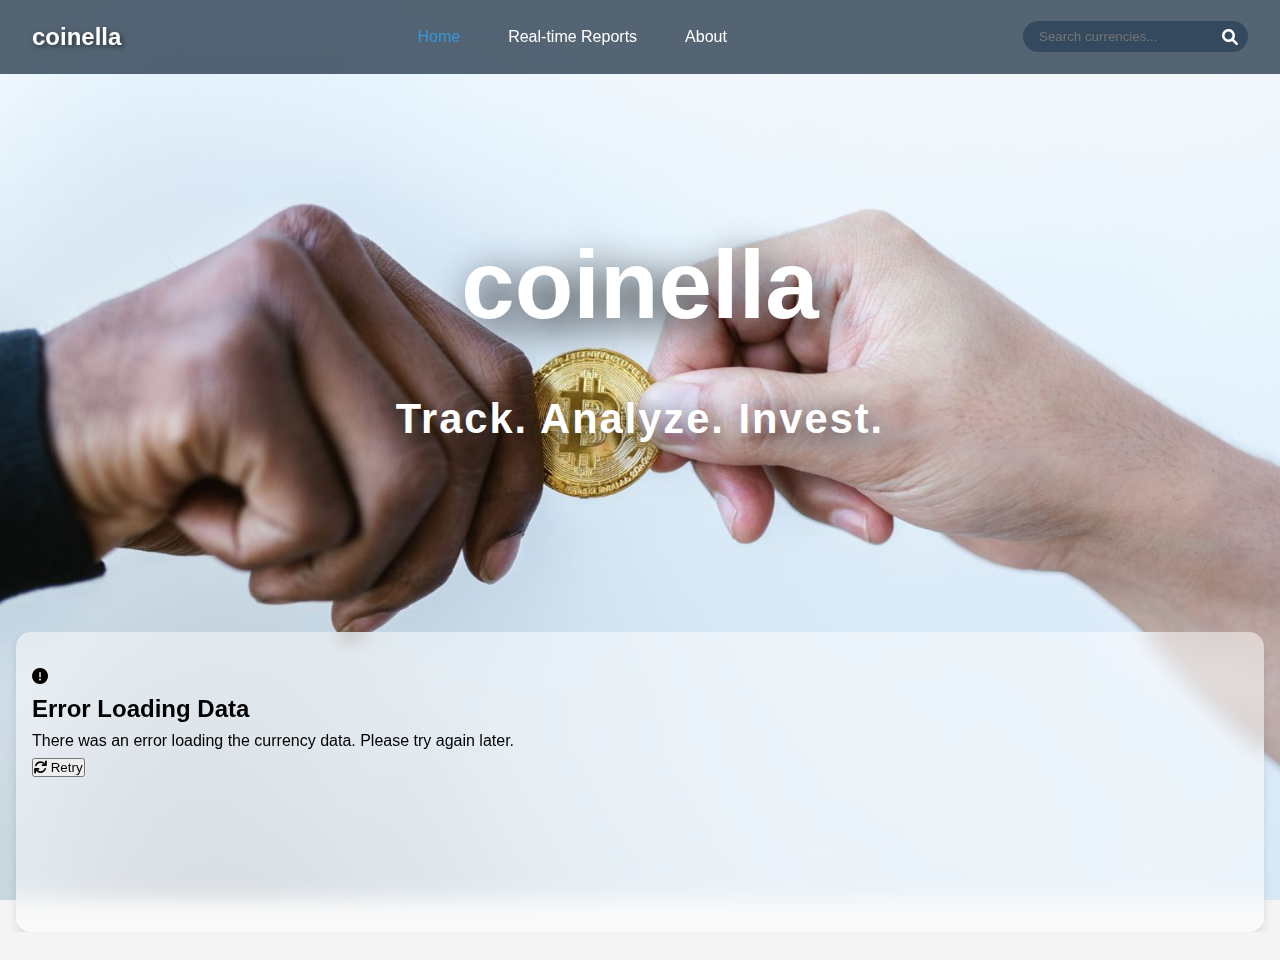
<file: index.html>
<!DOCTYPE html>
<html lang="en">
<head>
    <meta charset="UTF-8">
    <meta name="viewport" content="width=device-width, initial-scale=1.0">
    <title>Coinella - Cryptocurrency Information</title>
    <link rel="stylesheet" href="css/styles.css">
    <link rel="stylesheet" href="https://cdnjs.cloudflare.com/ajax/libs/font-awesome/6.0.0/css/all.min.css">
</head>
<body>
    <!-- Navbar -->
    <nav class="navbar">
        <div class="nav-brand">coinella</div>
        <div class="nav-links">
            <a href="index.html" class="active">Home</a>
            <a href="reports.html">Real-time Reports</a>
            <a href="about.html">About</a>
        </div>
        <div class="search-container">
            <input type="search" id="searchInput" placeholder="Search currencies...">
            <i class="fas fa-search"></i>
        </div>
    </nav>

    <!-- Parallax Header -->
    <header class="parallax-header">
        <h1>coinella</h1>
        <p class="header-tagline">Track. Analyze. Invest.</p>
    </header>

    <!-- Main Content -->
    <main class="container">
        <div id="currencyCards" class="currency-grid">
            <!-- Currency cards will be dynamically inserted here -->
        </div>
    </main>

    <!-- Dialog Box Template -->
    <div id="dialogBox" class="dialog-box">
        <div class="dialog-content">
            <h3>Maximum Currencies Reached</h3>
            <p>You can only select up to 5 currencies. Please deselect one to add another.</p>
            <div id="selectedCurrencies"></div>
            <button id="closeDialog">Close</button>
        </div>
    </div>

    <script src="js/main.js"></script>
</body>
</html>
</file>
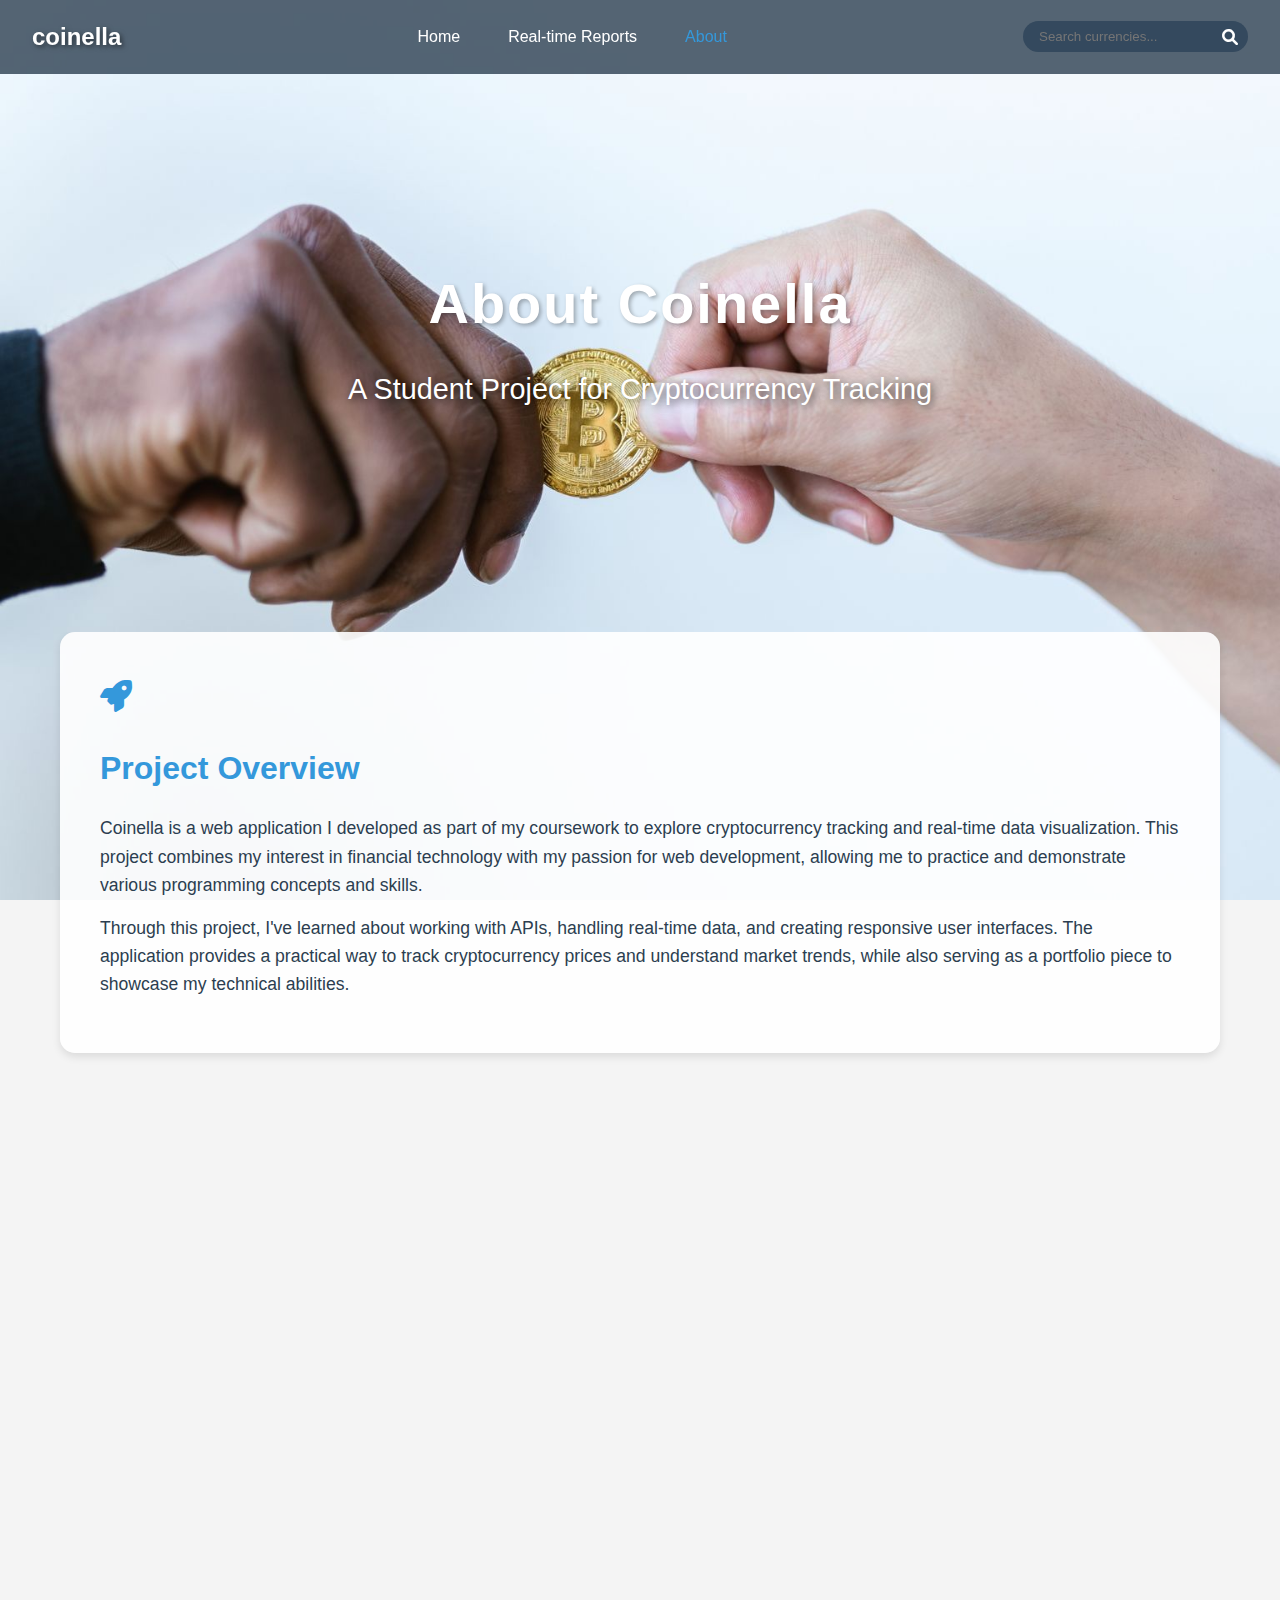
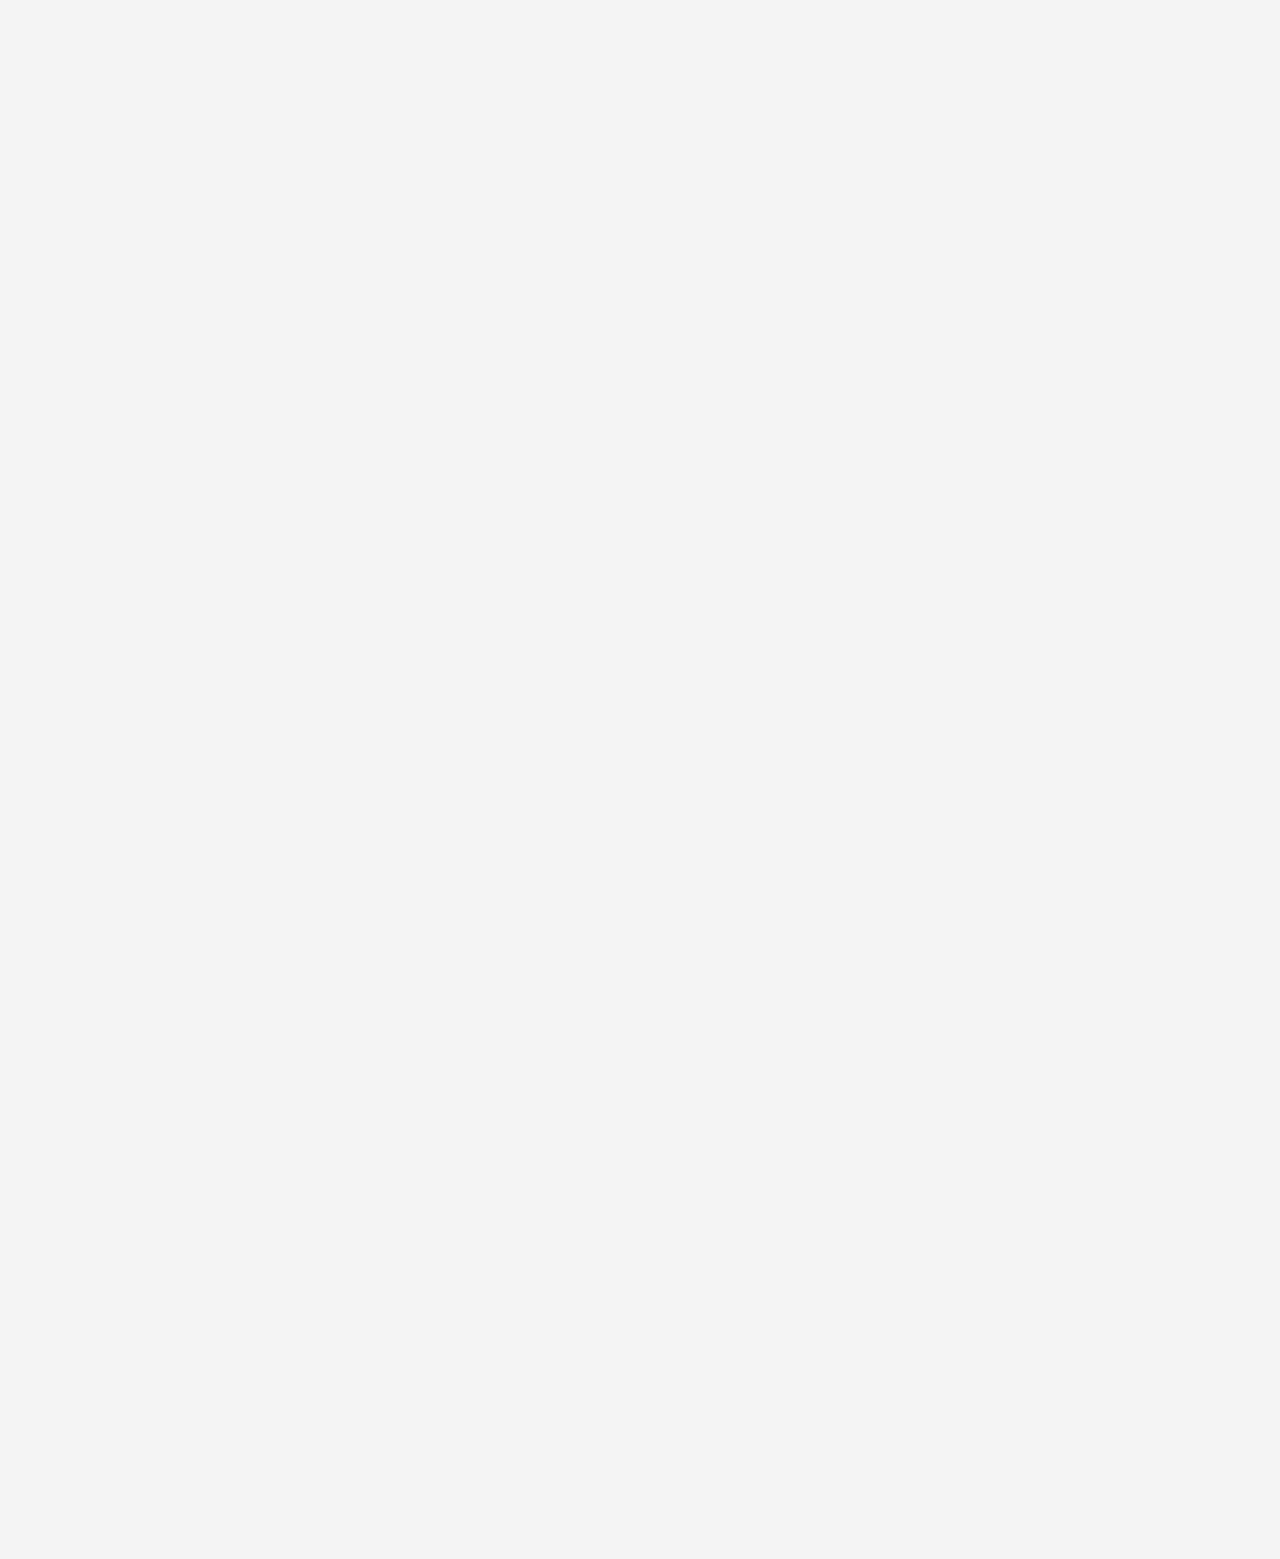
<file: about.html>
<!DOCTYPE html>
<html lang="en">
<head>
    <meta charset="UTF-8">
    <meta name="viewport" content="width=device-width, initial-scale=1.0">
    <title>About - Coinella</title>
    <link rel="stylesheet" href="css/styles.css">
    <link rel="stylesheet" href="css/about.css">
    <link rel="stylesheet" href="https://cdnjs.cloudflare.com/ajax/libs/font-awesome/6.0.0/css/all.min.css">
    <link href="https://fonts.googleapis.com/css2?family=Poppins:wght@300;400;500;600;700&display=swap" rel="stylesheet">
</head>
<body>
    <!-- Navbar -->
    <nav class="navbar">
        <div class="nav-brand">coinella</div>
        <div class="nav-links">
            <a href="index.html">Home</a>
            <a href="reports.html">Real-time Reports</a>
            <a href="about.html" class="active">About</a>
        </div>
        <div class="search-container">
            <input type="search" id="searchInput" placeholder="Search currencies...">
            <i class="fas fa-search"></i>
        </div>
    </nav>

    <!-- Hero Section -->
    <section class="parallax-header about-hero">
        <div class="hero-content">
            <h1 class="header-tagline animate-on-scroll">About Coinella</h1>
            <p class="header-description animate-on-scroll">A Student Project for Cryptocurrency Tracking</p>
        </div>
    </section>

    <!-- Main Content -->
    <main class="container">
        <div class="about-content">
            <!-- Project Description Section -->
            <section class="about-section card animate-on-scroll">
                <div class="section-icon">
                    <i class="fas fa-rocket"></i>
                </div>
                <h2>Project Overview</h2>
                <p>
                    Coinella is a web application I developed as part of my coursework to explore cryptocurrency tracking and 
                    real-time data visualization. This project combines my interest in financial technology with my passion for 
                    web development, allowing me to practice and demonstrate various programming concepts and skills.
                </p>
                <p>
                    Through this project, I've learned about working with APIs, handling real-time data, and creating 
                    responsive user interfaces. The application provides a practical way to track cryptocurrency prices and 
                    understand market trends, while also serving as a portfolio piece to showcase my technical abilities.
                </p>
            </section>

            <!-- Features Section -->
            <section class="about-section card animate-on-scroll">
                <div class="section-icon">
                    <i class="fas fa-star"></i>
                </div>
                <h2>Key Features</h2>
                <div class="features-grid">
                    <div class="feature-item">
                        <i class="fas fa-chart-line"></i>
                        <h3>Price Tracking</h3>
                        <p>Real-time cryptocurrency price updates</p>
                    </div>
                    <div class="feature-item">
                        <i class="fas fa-bell"></i>
                        <h3>Price Alerts</h3>
                        <p>Basic notification system for price changes</p>
                    </div>
                    <div class="feature-item">
                        <i class="fas fa-mobile-alt"></i>
                        <h3>Responsive Design</h3>
                        <p>Works on different screen sizes</p>
                    </div>
                    <div class="feature-item">
                        <i class="fas fa-search"></i>
                        <h3>Search Function</h3>
                        <p>Find specific cryptocurrencies</p>
                    </div>
                </div>
            </section>

            <!-- Developer Section -->
            <section class="about-section card animate-on-scroll">
                <div class="section-icon">
                    <i class="fas fa-user"></i>
                </div>
                <h2>About Me</h2>
                <div class="developer-profile">
                    <div class="profile-image-container">
                        <img src="assets/developer.jpg" alt="Daniella Sacks" class="profile-image">
                        <div class="profile-overlay">
                            <div class="social-links">
                                <a href="https://www.facebook.com/daniella.sacks" target="_blank" class="social-icon"><i class="fab fa-facebook"></i></a>
                                <a href="https://www.instagram.com/daniellaazarsacks/" target="_blank" class="social-icon"><i class="fab fa-instagram"></i></a>
                                <a href="https://www.linkedin.com/in/daniella-azar-sacks-6a980b17a/" target="_blank" class="social-icon"><i class="fab fa-linkedin"></i></a>
                            </div>
                        </div>
                    </div>
                    <div class="developer-details">
                        <h3>Daniella Sacks</h3>
                        <p class="developer-title">Full Stack Developer Student</p>
                        <p class="developer-bio">
                            After a successful career in Human Resources, I made the exciting decision to transition into software development. 
                            This project represents my journey in learning modern web technologies and applying them to create practical applications. 
                            I'm passionate about combining my people skills with technical expertise to build user-friendly solutions.
                        </p>
                        <div class="social-links">
                            <a href="https://www.facebook.com/daniella.sacks" target="_blank" class="social-icon" title="Facebook">
                                <i class="fab fa-facebook"></i>
                            </a>
                            <a href="https://www.instagram.com/daniellaazarsacks/" target="_blank" class="social-icon" title="Instagram">
                                <i class="fab fa-instagram"></i>
                            </a>
                            <a href="https://www.linkedin.com/in/daniella-azar-sacks-6a980b17a/" target="_blank" class="social-icon" title="LinkedIn">
                                <i class="fab fa-linkedin"></i>
                            </a>
                        </div>
                    </div>
                </div>
            </section>

            <!-- Technologies Section -->
            <section class="about-section card animate-on-scroll">
                <div class="section-icon">
                    <i class="fas fa-code"></i>
                </div>
                <h2>Technologies Used</h2>
                <div class="tech-stack">
                    <div class="tech-category">
                        <h3>Frontend</h3>
                        <div class="tech-grid">
                            <div class="tech-item">
                                <i class="fab fa-html5"></i>
                                <span>HTML5</span>
                            </div>
                            <div class="tech-item">
                                <i class="fab fa-css3-alt"></i>
                                <span>CSS3</span>
                            </div>
                            <div class="tech-item">
                                <i class="fab fa-js"></i>
                                <span>JavaScript</span>
                            </div>
                        </div>
                    </div>
                    <div class="tech-category">
                        <h3>Data Visualization</h3>
                        <div class="tech-grid">
                            <div class="tech-item">
                                <i class="fas fa-chart-line"></i>
                                <span>Chart.js</span>
                            </div>
                        </div>
                    </div>
                    <div class="tech-category">
                        <h3>APIs</h3>
                        <div class="tech-grid">
                            <div class="tech-item">
                                <i class="fas fa-database"></i>
                                <span>CoinGecko API</span>
                            </div>
                        </div>
                    </div>
                </div>
            </section>
        </div>
    </main>

    <script src="js/main.js"></script>
    <script>
        // Add animation on scroll
        const animateElements = document.querySelectorAll('.animate-on-scroll');
        
        const observer = new IntersectionObserver((entries) => {
            entries.forEach(entry => {
                if (entry.isIntersecting) {
                    entry.target.classList.add('visible');
                }
            });
        });

        animateElements.forEach(element => {
            observer.observe(element);
        });
    </script>
</body>
</html>
</file>
<file: css/about.css>
/* About Page Styles */
:root {
    --primary-color: #3498db;
    --secondary-color: #34495e;
    --text-color: #2c3e50;
    --light-text: #7f8c8d;
    --background: #f4f4f4;
    --card-background: rgba(255, 255, 255, 0.9);
    --card-shadow: 0 4px 8px rgba(0, 0, 0, 0.1);
    --transition: all 0.3s ease;
}

body {
    font-family: 'Arial', sans-serif;
    background-color: var(--background);
    color: var(--text-color);
    line-height: 1.6;
}

/* Hero Section */
.hero-section {
    background: linear-gradient(135deg, rgba(52, 73, 94, 0.85), rgba(52, 152, 219, 0.85));
    backdrop-filter: blur(8px);
    -webkit-backdrop-filter: blur(8px);
    color: white;
    padding: 100px 0;
    text-align: center;
    margin-bottom: 50px;
    margin-top: 60px;
    position: relative;
}

.hero-section::before {
    content: '';
    position: absolute;
    top: 0;
    left: 0;
    right: 0;
    bottom: 0;
    background: inherit;
    filter: blur(10px);
    z-index: -1;
}

.hero-content {
    position: relative;
    z-index: 1;
}

.hero-content h1 {
    font-size: 3.5rem;
    font-weight: bold;
    margin-bottom: 20px;
    opacity: 0;
    transform: translateY(20px);
    transition: var(--transition);
    text-shadow: 2px 2px 4px rgba(0, 0, 0, 0.3);
}

.hero-content .hero-subtitle {
    font-size: 1.5rem;
    font-weight: 300;
    opacity: 0;
    transform: translateY(20px);
    transition: var(--transition);
    text-shadow: 1px 1px 2px rgba(0, 0, 0, 0.3);
}

.animate-on-scroll.visible {
    opacity: 1;
    transform: translateY(0);
}

/* About Sections */
.about-content {
    max-width: 1200px;
    margin: 0 auto;
    padding: 0 20px;
}

.about-section {
    background: var(--card-background);
    border-radius: 15px;
    padding: 40px;
    margin-bottom: 40px;
    box-shadow: var(--card-shadow);
    opacity: 0;
    transform: translateY(20px);
    transition: var(--transition);
}

.about-section.visible {
    opacity: 1;
    transform: translateY(0);
}

.section-icon {
    font-size: 2rem;
    color: var(--primary-color);
    margin-bottom: 20px;
}

.about-section h2 {
    font-size: 2rem;
    color: var(--primary-color);
    margin-bottom: 20px;
    font-weight: bold;
}

.about-section p {
    color: var(--text-color);
    margin-bottom: 15px;
    font-size: 1.1rem;
}

/* Features Grid */
.features-grid {
    display: grid;
    grid-template-columns: repeat(auto-fit, minmax(250px, 1fr));
    gap: 30px;
    margin-top: 30px;
}

.feature-item {
    text-align: center;
    padding: 20px;
    border-radius: 10px;
    background: rgba(52, 152, 219, 0.1);
    transition: var(--transition);
}

.feature-item:hover {
    transform: translateY(-5px);
    box-shadow: var(--card-shadow);
    background: rgba(52, 152, 219, 0.15);
}

.feature-item i {
    font-size: 2rem;
    color: var(--primary-color);
    margin-bottom: 15px;
}

.feature-item h3 {
    font-size: 1.2rem;
    margin-bottom: 10px;
    color: var(--text-color);
}

.feature-item p {
    font-size: 0.9rem;
    margin: 0;
    color: var(--light-text);
}

/* Developer Profile */
.developer-profile {
    display: flex;
    align-items: center;
    gap: 40px;
    margin-top: 30px;
}

.profile-image-container {
    position: relative;
    width: 200px;
    height: 200px;
    border-radius: 50%;
    overflow: hidden;
    border: 3px solid var(--primary-color);
}

.profile-image {
    width: 100%;
    height: 100%;
    object-fit: cover;
}

.profile-overlay {
    display: none;
}

.social-links {
    display: flex;
    gap: 20px;
    margin-top: 20px;
}

.social-icon {
    color: var(--primary-color);
    font-size: 1.8rem;
    transition: var(--transition);
    padding: 10px;
    border-radius: 50%;
    background: rgba(52, 152, 219, 0.1);
    display: flex;
    align-items: center;
    justify-content: center;
    width: 45px;
    height: 45px;
}

.social-icon:hover {
    transform: translateY(-3px);
    background: var(--primary-color);
    color: white;
}

.developer-details {
    flex: 1;
}

.developer-details h3 {
    font-size: 1.8rem;
    color: var(--primary-color);
    margin-bottom: 10px;
    font-weight: bold;
}

.developer-title {
    font-size: 1.2rem;
    color: var(--light-text);
    margin-bottom: 15px;
}

.developer-bio {
    font-size: 1.1rem;
    line-height: 1.8;
    color: var(--text-color);
}

/* Technologies Section */
.tech-category {
    margin-bottom: 30px;
}

.tech-category h3 {
    font-size: 1.4rem;
    color: var(--primary-color);
    margin-bottom: 20px;
    font-weight: bold;
}

.tech-grid {
    display: grid;
    grid-template-columns: repeat(auto-fit, minmax(120px, 1fr));
    gap: 20px;
}

.tech-item {
    display: flex;
    flex-direction: column;
    align-items: center;
    padding: 20px;
    background: rgba(52, 152, 219, 0.1);
    border-radius: 10px;
    transition: var(--transition);
}

.tech-item:hover {
    transform: translateY(-5px);
    box-shadow: var(--card-shadow);
    background: rgba(52, 152, 219, 0.15);
}

.tech-item i {
    font-size: 2rem;
    color: var(--primary-color);
    margin-bottom: 10px;
}

.tech-item span {
    font-size: 0.9rem;
    color: var(--text-color);
}

/* Responsive Design */
@media (max-width: 768px) {
    .hero-content h1 {
        font-size: 2.5rem;
    }

    .hero-content .hero-subtitle {
        font-size: 1.2rem;
    }

    .developer-profile {
        flex-direction: column;
        text-align: center;
    }

    .profile-image-container {
        width: 150px;
        height: 150px;
    }

    .about-section {
        padding: 30px;
    }
}

@media (max-width: 480px) {
    .hero-content h1 {
        font-size: 2rem;
    }

    .about-section {
        padding: 20px;
    }

    .tech-grid {
        grid-template-columns: repeat(2, 1fr);
    }
}
</file>
<file: css/styles.css>
/* Reset and Base Styles */
* {
    margin: 0;
    padding: 0;
    box-sizing: border-box;
}

body {
    font-family: 'Arial', sans-serif;
    line-height: 1.6;
    background-color: #f4f4f4;
    background-image: url('../assets/1.jpg');
    background-size: cover;
    background-position: center;
    background-repeat: no-repeat;
    background-attachment: fixed;
    min-height: 100vh;
}

/* Navbar Styles */
.navbar {
    background-color: rgba(44, 62, 80, 0.8);
    padding: 1rem 2rem;
    display: flex;
    justify-content: space-between;
    align-items: center;
    position: fixed;
    width: 100%;
    top: 0;
    z-index: 1000;
}

.nav-brand {
    color: #fff;
    font-size: 1.5rem;
    font-weight: bold;
    text-shadow: 2px 2px 5px rgba(0, 0, 0, 0.5);
}

.nav-links {
    display: flex;
    justify-content: center;
    align-items: center;
    flex-grow: 1;
}

.nav-links a {
    color: #fff;
    text-decoration: none;
    margin: 0 1rem;
    padding: 0.5rem;
    transition: color 0.3s ease;
}

.nav-links a:hover, .nav-links a.active {
    color: #3498db;
}

.search-container {
    position: relative;
}

.search-container input {
    padding: 0.5rem 2rem 0.5rem 1rem;
    border: none;
    border-radius: 20px;
    background-color: #34495e;
    color: #fff;
}

.search-container i {
    position: absolute;
    right: 10px;
    top: 50%;
    transform: translateY(-50%);
    color: #fff;
}

/* Parallax Header */
.parallax-header {
    height: 60vh;
    background-image: url('../assets/1.jpg');
    background-attachment: fixed;
    background-position: center;
    background-repeat: no-repeat;
    background-size: cover;
    display: flex;
    flex-direction: column;
    justify-content: center;
    align-items: center;
    margin-top: 60px;
}

.parallax-header h1 {
    color: #fff;
    font-size: 6rem;
    font-weight: bold;
    text-shadow: 10px 10px 40px rgba(0, 0, 0, 1);
    margin-bottom: 1rem;
}

.header-tagline {
    color: #fff;
    font-size: 2.6rem;
    font-weight: bold;
    text-shadow: 8px 8px 30px rgba(0, 0, 0, 1);
    letter-spacing: 2px;
    margin-top: 0.5rem;
}

.header-description {
    color: #fff;
    font-size: 1.8rem;
    text-shadow: 2px 2px 8px rgba(0, 0, 0, 0.7);
    text-align: center;
    max-width: 600px;
    margin: 0 auto;
    line-height: 1.4;
}

/* Container */
.container {
    max-width: 1400px;
    margin: 2rem auto;
    padding: 0 1rem;
    overflow: hidden;
    position: relative;
    background-color: transparent;
    border-radius: 10px;
    box-shadow: none;
}

/* Currency Grid */
.currency-grid {
    display: flex;
    flex-wrap: nowrap;
    gap: 2rem;
    padding: 2rem 1rem;
    justify-content: flex-start;
    align-items: flex-start;
    width: auto;
    margin: 0 auto;
    overflow-x: auto;
    scrollbar-width: none;
    -ms-overflow-style: none;
    min-height: 300px;
    box-sizing: border-box;
    scroll-behavior: smooth;
    background-color: rgba(255, 255, 255, 0.5);
    backdrop-filter: blur(10px);
    -webkit-backdrop-filter: blur(10px);
    border-radius: 15px;
    box-shadow: 0 4px 8px rgba(0, 0, 0, 0.1);
}

.currency-grid::-webkit-scrollbar {
    display: none;
}

.currency-grid .currency-card-container:first-child {
    margin-left: 0;
}

/* Currency Card Container */
.currency-card-container {
    display: flex;
    flex-direction: column;
    align-items: center;
    gap: 1rem;
    min-width: 180px;
    flex-shrink: 0;
}

/* Currency Card */
.currency-card {
    position: relative;
    width: 180px;
    height: 180px;
    perspective: 1000px;
    cursor: pointer;
    flex-shrink: 0;
    border-radius: 50%;
    overflow: hidden;
}

.currency-card-inner {
    position: relative;
    width: 100%;
    height: 100%;
    text-align: center;
    transition: transform 0.8s;
    transform-style: preserve-3d;
}

.currency-card:hover .currency-card-inner {
    transform: rotateY(180deg);
}

.currency-card-front,
.currency-card-back {
    position: absolute;
    width: 100%;
    height: 100%;
    backface-visibility: hidden;
    border-radius: 50%;
    box-shadow: 0 4px 8px rgba(0, 0, 0, 0.1);
    display: flex;
    flex-direction: column;
    align-items: center;
    justify-content: center;
    overflow: hidden;
}

.currency-card-front {
    background-size: cover;
    background-position: center;
    display: flex;
    align-items: center;
    justify-content: center;
}

.currency-card-back {
    background-color: rgba(44, 62, 80, 0.9);
    transform: rotateY(180deg);
    display: flex;
    flex-direction: column;
    align-items: center;
    justify-content: center;
    padding: 1rem;
    overflow: hidden;
    color: #fff;
}

.currency-card-back::before {
    content: '';
    position: absolute;
    top: 0;
    left: 0;
    right: 0;
    bottom: 0;
    background-size: cover;
    background-position: center;
    filter: blur(40px);
    opacity: 0.7;
    z-index: -1;
}

.more-info-btn {
    background-color: #3498db;
    color: white;
    border: none;
    padding: 0.8rem 1.5rem;
    border-radius: 25px;
    cursor: pointer;
    font-size: 1rem;
    transition: all 0.3s ease;
    position: relative;
    z-index: 1;
    margin-top: 1rem;
}

.more-info-btn:hover {
    background-color: #2980b9;
    transform: scale(1.05);
}

/* Expanded Card */
.currency-card.expanded {
    width: 300px;
    height: 350px;
    z-index: 1000;
    position: relative;
}

.currency-card.expanded .currency-card-inner {
    transform: none;
    height: 100%;
}

.currency-card.expanded .currency-card-front {
    display: none;
}

.currency-card.expanded .currency-card-back {
    transform: none;
    background-color: rgba(255, 255, 255, 0.95);
    border-radius: 15px;
    padding: 1.5rem;
    padding-bottom: 7rem;
    color: #2c3e50;
    justify-content: flex-start;
    height: 100%;
    overflow-y: auto;
}

.currency-info {
    text-align: center;
    position: relative;
    z-index: 1;
    max-width: 100%;
    box-sizing: border-box;
    background-color: rgba(255, 255, 255, 0.95);
    padding: 0.5rem;
    border-radius: 8px;
    margin-bottom: 1rem;
    word-wrap: break-word;
}

.currency-info h3 {
    color: #2c3e50;
    margin-top: 0;
    margin-bottom: 0.5rem;
    font-size: 1.5rem;
    font-weight: bold;
}

.star-rating {
    color: #f1c40f;
    font-size: 1.5rem;
    margin-bottom: 1rem;
    letter-spacing: 2px;
}

/* Price Info */
.price-info {
    margin-top: 0.5rem;
    text-align: center;
}

.price-info p {
    color: #34495e;
    margin: 0.3rem 0;
    font-size: 1.1rem;
    font-weight: bold;
    display: flex;
    align-items: center;
    justify-content: center;
}

.currency-exchange-icon {
    width: 20px;
    height: 20px;
    margin-right: 0.5rem;
    vertical-align: middle;
}

/* Star Icon for Top Coins */
.top-coin {
    position: absolute;
    top: -10px;
    right: -10px;
    color: #f1c40f;
    font-size: 1.5rem;
    z-index: 1;
}

/* Load More Button */
.load-more {
    grid-column: 1 / -1;
    text-align: center;
    margin-top: 2rem;
}

.load-more-btn {
    background-color: #3498db;
    color: white;
    border: none;
    padding: 1rem 2rem;
    border-radius: 25px;
    cursor: pointer;
    font-size: 1.1rem;
    transition: background-color 0.3s ease;
}

.load-more-btn:hover {
    background-color: #2980b9;
}

/* Switch Styles */
.switch {
    position: relative;
    display: inline-block;
    width: 60px;
    height: 34px;
    margin-top: 1rem;
}

.switch input {
    opacity: 0;
    width: 0;
    height: 0;
}

.slider {
    position: absolute;
    cursor: pointer;
    top: 0;
    left: 0;
    right: 0;
    bottom: 0;
    background-color: #ccc;
    transition: .4s;
    border-radius: 34px;
}

.slider:before {
    position: absolute;
    content: "";
    height: 26px;
    width: 26px;
    left: 4px;
    bottom: 4px;
    background-color: white;
    transition: .4s;
    border-radius: 50%;
}

input:checked + .slider {
    background-color: #2196F3;
}

input:checked + .slider:before {
    transform: translateX(26px);
}

/* Dialog Box */
.dialog-box {
    display: none;
    position: fixed;
    top: 0;
    left: 0;
    width: 100%;
    height: 100%;
    background-color: rgba(0, 0, 0, 0.5);
    z-index: 1001;
    pointer-events: none;
}

.dialog-content {
    position: absolute;
    top: 50%;
    left: 50%;
    transform: translate(-50%, -50%);
    background-color: #fff;
    padding: 2rem;
    border-radius: 10px;
    min-width: 300px;
    z-index: 1002;
    pointer-events: auto;
}

.dialog-content h3 {
    margin-bottom: 1rem;
    color: #2c3e50;
}

.dialog-content button {
    background-color: #3498db;
    color: #fff;
    border: none;
    padding: 0.5rem 1rem;
    border-radius: 5px;
    cursor: pointer;
    margin-top: 1rem;
}

.dialog-content button:hover {
    background-color: #2980b9;
}

/* More Info Section */
.more-info {
    display: none;
    margin-top: 1rem;
    padding-top: 1rem;
    border-top: 1px solid #eee;
}

.more-info.active {
    display: block;
    animation: slideDown 0.3s ease-out;
}

@keyframes slideDown {
    from {
        opacity: 0;
        transform: translateY(-10px);
    }
    to {
        opacity: 1;
        transform: translateY(0);
    }
}

/* Navigation Buttons */
.nav-buttons {
    display: flex;
    justify-content: center;
    gap: 1rem;
    margin-top: 2rem;
    width: 100%;
    position: relative;
    z-index: 2;
}

.nav-button {
    background-color: #3498db;
    color: white;
    border: none;
    padding: 0.8rem 1.5rem;
    border-radius: 25px;
    cursor: pointer;
    font-size: 1rem;
    transition: all 0.3s ease;
}

.nav-button:hover {
    background-color: #2980b9;
    transform: scale(1.05);
}

.nav-button:disabled {
    background-color: #ccc;
    cursor: not-allowed;
    transform: none;
}

/* Navigation Arrows */
.scroll-arrow {
    position: absolute;
    top: 50%;
    transform: translateY(-50%);
    width: 50px;
    height: 100%;
    background-color: rgba(0, 0, 0, 0);
    color: #fff;
    font-size: 2rem;
    display: flex;
    align-items: center;
    justify-content: center;
    cursor: pointer;
    z-index: 10;
    transition: all 0.3s ease;
}

.scroll-arrow:hover {
    background-color: rgba(0, 0, 0, 0.1);
}

.scroll-arrow.left:hover {
    transform: translateY(-50%) translateX(5px);
}

.scroll-arrow.right:hover {
    transform: translateY(-50%) translateX(-5px);
}

.scroll-arrow.left {
    left: 0;
}

.scroll-arrow.right {
    right: 0;
}

.scroll-arrow.disabled {
    pointer-events: none;
    opacity: 0.5;
}

/* Responsive Design */
@media (max-width: 1200px) {
    .currency-grid {
        grid-template-columns: repeat(4, 1fr);
    }
}

@media (max-width: 992px) {
    .currency-grid {
        grid-template-columns: repeat(3, 1fr);
    }
}

@media (max-width: 768px) {
    .navbar {
        flex-direction: column;
        padding: 1rem;
    }

    .nav-links {
        margin: 1rem 0;
    }

    .parallax-header h1 {
        font-size: 3rem;
    }

    .container {
        padding: 0;
    }

    .currency-grid {
        padding: 2rem 1rem;
        justify-content: flex-start;
        overflow-x: auto;
        white-space: nowrap;
    }
    
    .currency-card-container {
        min-width: 180px;
    }
    
    .currency-card {
        width: 180px;
        height: 180px;
    }

    .scroll-arrow {
        width: 30px;
        font-size: 1.5rem;
    }
}

@media (max-width: 480px) {
    .currency-grid {
        grid-template-columns: 1fr;
    }
}

/* Add overlay when card is expanded */
.currency-card.expanded::before {
    content: '';
    position: fixed;
    top: 0;
    left: 0;
    right: 0;
    bottom: 0;
    background-color: rgba(0, 0, 0, 0.5);
    z-index: -1;
}

/* Adjust button styling within expanded state */
.currency-card.expanded .more-info-btn {
    position: relative;
    margin-top: auto;
    margin-left: auto;
    margin-right: auto;
    display: block;
    z-index: 2;
    background-color: #3498db;
    color: white;
    border: none;
    padding: 0.8rem 2rem;
    border-radius: 25px;
    cursor: pointer;
    font-size: 1rem;
    transition: all 0.3s ease;
    box-shadow: 0 2px 5px rgba(0, 0, 0, 0.2);
    width: 80%;
    max-width: 200px;
}

.currency-card.expanded .more-info-btn:hover {
    background-color: #2980b9;
    transform: scale(1.05);
}

.volume-info {
    margin-top: 1rem;
    padding: 0.8rem;
    background-color: rgba(52, 152, 219, 0.1);
    border-radius: 8px;
    display: flex;
    align-items: center;
    gap: 0.5rem;
    font-size: 1rem;
    margin-bottom: 1rem;
}

.volume-info i {
    color: #3498db;
    font-size: 1.2rem;
}

.volume-info:hover {
    background-color: rgba(52, 152, 219, 0.2);
    transition: background-color 0.3s ease;
}

/* Features Section */
.features-section {
    align-items: center;
    padding: 2rem;
    background-color: rgba(255, 255, 255, 0.95);
    border-radius: 10px;
    margin: 2rem 0;
}

.features-section h2 {
    color: #2c3e50;
    margin-bottom: 2rem;
    font-size: 2.5rem;
    text-align: center;
}

/* Features Grid */
.features-grid {
    display: flex;
    flex-direction: row;
    gap: 2rem;
    justify-content: center;
    width: 100%;
    flex-wrap: nowrap;
    overflow-x: auto;
    padding: 1rem 0.5rem;
    margin-top: 2rem;
}

.feature-item {
    flex: 0 0 250px;
    background-color: #fff;
    padding: 2rem;
    border-radius: 10px;
    box-shadow: 0 4px 6px rgba(0, 0, 0, 0.1);
    text-align: center;
    transition: transform 0.3s ease;
}

.feature-item:hover {
    transform: translateY(-5px);
}

.feature-item i {
    font-size: 2.5rem;
    color: #3498db;
    margin-bottom: 1rem;
}

.feature-item h3 {
    color: #2c3e50;
    margin-bottom: 1rem;
    font-size: 1.5rem;
}

.feature-item p {
    color: #666;
    line-height: 1.6;
}

/* About Section Styling to match Reports Cards */
/* .about-section { */
    /* background: rgba(255, 255, 255, 0.9); */
    /* border-radius: 15px; */
    /* padding: 40px; */
    /* margin: 2rem auto; */
    /* box-shadow: 0 4px 8px rgba(0, 0, 0, 0.1); */
    /* opacity: 0; */
    /* transform: translateY(20px); */
    /* transition: all 0.3s ease; */
/* } */

/* .about-section.visible { */
    /* opacity: 1; */
    /* transform: translateY(0); */
/* } */

/* .about-section .section-icon { */
    /* font-size: 2rem; */
    /* color: #3498db; */
    /* margin-bottom: 20px; */
    /* text-align: center; */
/* } */

/* .about-section h2 { */
    /* font-size: 2rem; */
    /* color: #3498db; */
    /* margin-bottom: 20px; */
    /* font-weight: bold; */
    /* text-align: center; */
/* } */

/* .about-section p { */
    /* color: #2c3e50; */
    /* font-size: 1.1rem; */
    /* max-width: 800px; */
    /* margin: 0.5rem auto; */
    /* text-align: center; */
/* } */

/* Ensure nested elements like features grid and developer profile are styled correctly within the new padding */
/* .about-section .features-grid, */
/* .about-section .developer-profile, */
/* .about-section .tech-stack { */
    /* margin-top: 20px; */
/* } */

/* .about-section .developer-profile { */
    /* display: flex; */
    /* flex-wrap: wrap; */
    /* gap: 30px; */
    /* justify-content: center; */
    /* align-items: flex-start; */
/* } */

/* Adjust padding for inner content if needed */
/* .about-section .developer-details, */
/* .about-section .tech-category { padding: 20px; } */

/* Add subtle shadow to the star icon */
.parallax-header .section-icon i {
    filter: drop-shadow(0 0 8px rgba(0, 0, 0, 0.8));
}

.page-title {
    font-size: 2.5rem;
    font-weight: 700;
    color: #333;
    margin: 2rem 0;
    text-align: center;
    padding-bottom: 1rem;
    border-bottom: 2px solid #eee;
}

/* About Page Hero Specific Styles */
/* .about-hero { */
    /* background-image: none !important; */
    /* background-color: transparent; */
/* } */

.hero-content {
    display: flex;
    flex-direction: column;
    justify-content: center;
    align-items: center;
    text-align: center;
    z-index: 1;
    position: relative;
}

/* Error Message Styles */
.error-message {
    background-color: rgba(255, 255, 255, 0.95);
    border-radius: 15px;
    padding: 2rem;
    text-align: center;
    margin: 2rem auto;
    max-width: 500px;
    box-shadow: 0 4px 8px rgba(0, 0, 0, 0.1);
    animation: fadeIn 0.3s ease-in-out;
}

.error-message i {
    font-size: 3rem;
    color: #e74c3c;
    margin-bottom: 1rem;
}

.error-message h3 {
    color: #2c3e50;
    font-size: 1.5rem;
    margin-bottom: 1rem;
}

.error-message p {
    color: #666;
    margin-bottom: 1.5rem;
    line-height: 1.5;
}

.error-message button {
    background-color: #3498db;
    color: white;
    border: none;
    padding: 0.8rem 2rem;
    border-radius: 25px;
    cursor: pointer;
    font-size: 1rem;
    transition: all 0.3s ease;
}

.error-message button:hover {
    background-color: #2980b9;
    transform: scale(1.05);
}

@keyframes fadeIn {
    from {
        opacity: 0;
        transform: translateY(-10px);
    }
    to {
        opacity: 1;
        transform: translateY(0);
    }
}
</file>
